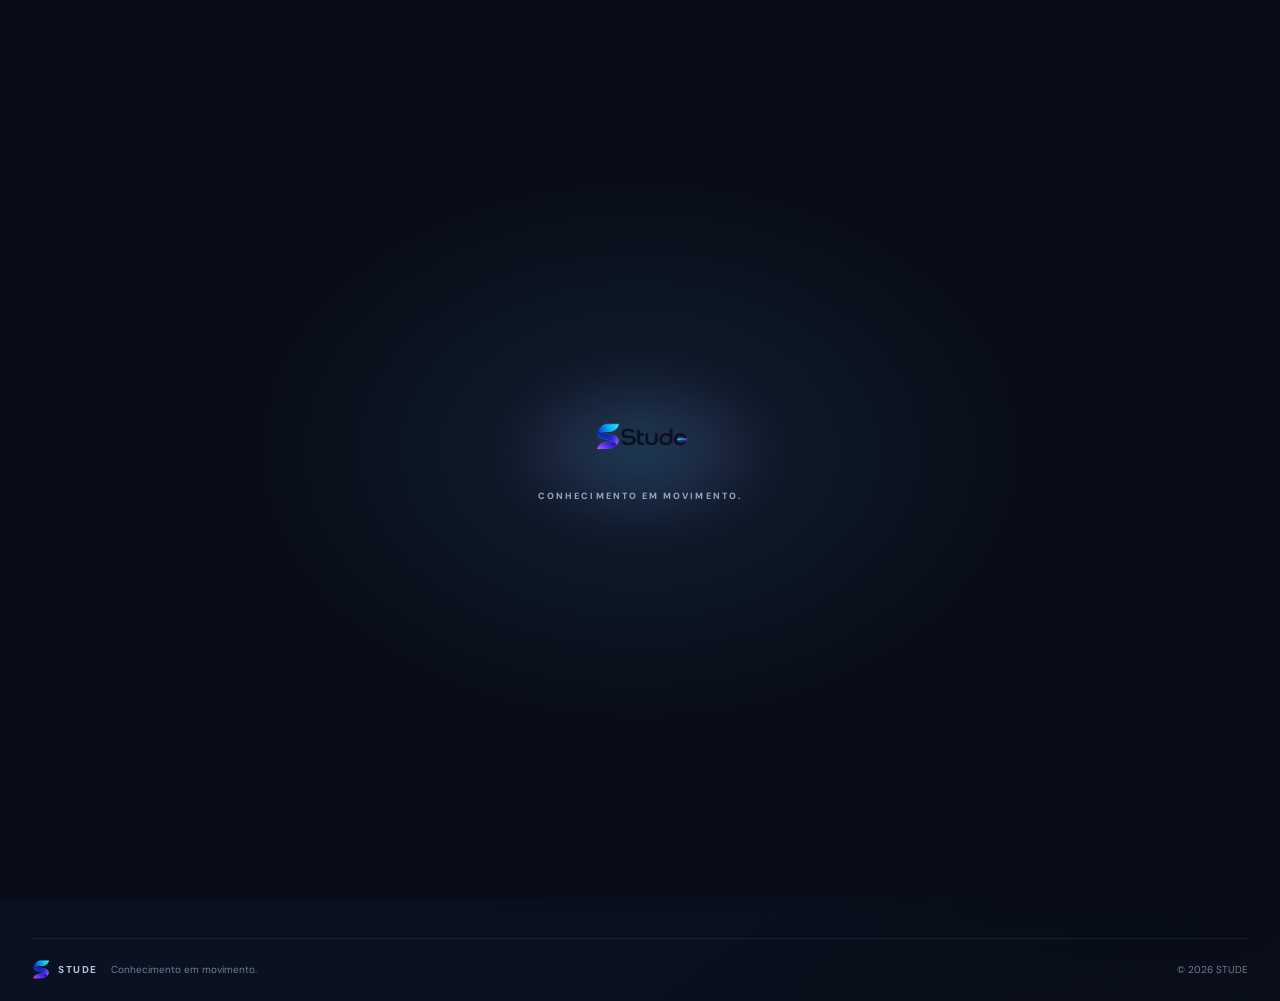
<file: index.html>
<!DOCTYPE html>
<html lang="pt-BR">
<head>
  <meta charset="UTF-8">
  <meta name="viewport" content="width=device-width, initial-scale=1.0">
  <meta name="theme-color" content="#080d18">
  <meta name="description" content="Stude apresenta histórias que merecem ser ouvidas.">
  <title>Stude — Entrevistas</title>

  <link rel="preconnect" href="https://fonts.googleapis.com">
  <link rel="preconnect" href="https://fonts.gstatic.com" crossorigin>
  <link href="https://fonts.googleapis.com/css2?family=DM+Sans:wght@400;500;600;700;800&family=Manrope:wght@400;500;600;700;800&display=swap" rel="stylesheet">
  <link rel="stylesheet" href="style.css">
</head>
<body>
  <div class="intro" id="intro" aria-hidden="true">
    <div class="intro-aura"></div>
    <img src="logo-stude.png" alt="Stude" class="intro-logo">
    <p>CONHECIMENTO EM MOVIMENTO.</p>
  </div>

  <div class="page-shell">
    <header class="topbar">
      <a class="brand" href="#" aria-label="Stude — início">
        <span class="brand-mark"><img src="isotipo.png" alt=""></span>
        <img src="logo-stude.png" alt="Stude" class="brand-wordmark">
      </a>
      <div class="topbar-divider"></div>
      <div class="now-playing">
        <span class="eyebrow">STUDE ORIGINALS</span>
        <span class="topbar-caption">AGORA NA TELA</span>
      </div>
      <div class="class-chip">1ª SÉRIE A</div>
    </header>

    <main class="main-content">
      <section class="intro-copy">
        <div class="intro-kicker"><span class="kicker-line"></span> UMA SÉRIE DE CONVERSAS</div>
        <h1>Histórias que merecem <span>ser ouvidas.</span></h1>
        <p>Conheça pessoas, experiências e perspectivas em cada entrevista.</p>
      </section>

      <section class="watch-layout" aria-label="Entrevistas Stude">
        <div class="main-column">
          <div class="player-heading">
            <div class="player-brand-aura">
              <img src="logo-stude.png" alt="Stude" class="player-logo">
            </div>
            <div class="player-heading-copy">
              <span class="eyebrow">AGORA NA TELA</span>
              <h2 id="currentTitle">Leonardo</h2>
            </div>
            <span class="live-label"><span></span> STUDE ORIGINALS</span>
          </div>

          <div class="player-frame" id="playerShell">
            <div id="videoPlayer" class="video-player"></div>

            <div class="start-overlay" id="startOverlay">
              <div class="start-card">
                <div class="start-play-icon">▶</div>
                <span class="eyebrow">STUDE ORIGINALS</span>
                <h3>Uma história de cada vez.</h3>
                <p>Inicie a reprodução. As próximas entrevistas avançarão automaticamente.</p>
                <button class="start-button" id="startButton" type="button">
                  <span>Iniciar entrevistas</span><span aria-hidden="true">→</span>
                </button>
              </div>
            </div>
          </div>

          <div class="video-meta">
            <div>
              <span class="eyebrow">ENTREVISTA · 1ª SÉRIE A</span>
              <h3 id="videoTitle">Leonardo</h3>
            </div>
            <div class="playback-state">
              <span class="state-dot"></span>
              <span id="playingStatus">AGUARDANDO</span>
            </div>
          </div>
        </div>

        <aside class="playlist-panel">
          <button class="fullscreen-button" id="fullscreenBtn" type="button" aria-label="Assistir vídeo em tela cheia">
            <svg viewBox="0 0 24 24" aria-hidden="true">
              <path d="M8 3H5a2 2 0 0 0-2 2v3M16 3h3a2 2 0 0 1 2 2v3M21 16v3a2 2 0 0 1-2 2h-3M3 16v3a2 2 0 0 0 2 2h3"/>
            </svg>
            <span id="fullscreenText">Assistir em tela cheia</span>
            <span class="fullscreen-shortcut">⛶</span>
          </button>

          <div class="playlist-heading">
            <div>
              <span class="eyebrow">STUDE ORIGINALS</span>
              <h2>Entrevistas</h2>
            </div>
            <span class="playlist-count" id="playlistCount">07 VÍDEOS</span>
          </div>

          <div class="playlist" id="playlist" aria-label="Lista de entrevistas"></div>

          <div class="playlist-footer">
            <span class="footer-pulse"></span>
            <span>Uma sequência de histórias.</span>
          </div>
        </aside>
      </section>
    </main>

    <footer class="site-footer">
      <div class="footer-brand">
        <img src="isotipo.png" alt="">
        <span>STUDE</span>
      </div>
      <span>Conhecimento em movimento.</span>
      <span class="footer-copyright">© 2026 STUDE</span>
    </footer>
  </div>

  <script src="script.js"></script>
</body>
</html>
</file>
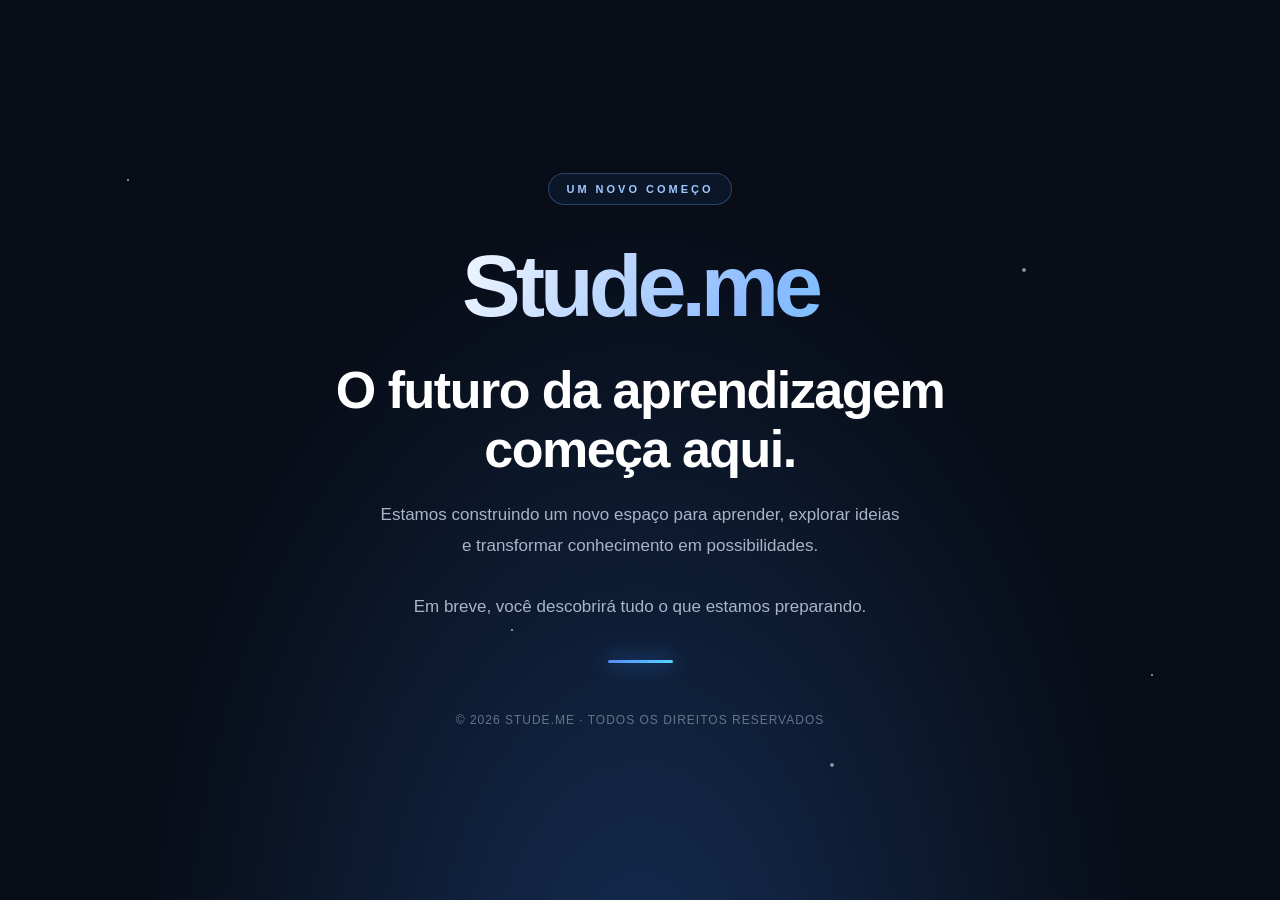
<file: index (3).html>
<!DOCTYPE html>
<html lang="pt-BR">
<head>
  <meta charset="UTF-8">
  <meta name="viewport" content="width=device-width, initial-scale=1.0">
  <meta name="theme-color" content="#080d18">
  <meta name="description" content="Stude.me — um novo espaço para aprender, descobrir e evoluir.">
  <title>Stude.me — Em breve</title>

  <style>
    * {
      margin: 0;
      padding: 0;
      box-sizing: border-box;
    }

    body {
      min-height: 100vh;
      display: flex;
      align-items: center;
      justify-content: center;
      overflow: hidden;
      background:
        radial-gradient(ellipse at 50% 110%, #142c50 0%, transparent 55%),
        #080d18;
      color: #ffffff;
      font-family: Arial, Helvetica, sans-serif;
      padding: 24px;
    }

    .stars {
      position: fixed;
      inset: 0;
      pointer-events: none;
      background-image:
        radial-gradient(1px 1px at 10% 20%, #ffffff 100%, transparent),
        radial-gradient(2px 2px at 80% 30%, #ffffff 100%, transparent),
        radial-gradient(1px 1px at 40% 70%, #ffffff 100%, transparent),
        radial-gradient(2px 2px at 65% 85%, #ffffff 100%, transparent),
        radial-gradient(1px 1px at 90% 75%, #ffffff 100%, transparent);
      opacity: .5;
    }

    .container {
      position: relative;
      z-index: 1;
      width: 100%;
      max-width: 760px;
      text-align: center;
      animation: appear 1.2s ease both;
    }

    .logo {
      font-size: clamp(52px, 10vw, 88px);
      font-weight: 800;
      letter-spacing: -5px;
      background: linear-gradient(120deg, #ffffff 20%, #8cbaff 65%, #54d6ff);
      -webkit-background-clip: text;
      background-clip: text;
      color: transparent;
      margin-bottom: 24px;
    }

    .tag {
      display: inline-block;
      padding: 9px 17px;
      border: 1px solid rgba(112, 175, 255, .3);
      border-radius: 50px;
      color: #9fcaff;
      font-size: 11px;
      font-weight: bold;
      letter-spacing: 3px;
      text-transform: uppercase;
      margin-bottom: 30px;
      background: rgba(35, 91, 160, .12);
    }

    h1 {
      font-size: clamp(30px, 6vw, 52px);
      line-height: 1.15;
      letter-spacing: -1.5px;
      margin-bottom: 20px;
    }

    .description {
      max-width: 530px;
      margin: 0 auto;
      color: #a8b5c9;
      font-size: 17px;
      line-height: 1.8;
    }

    .line {
      width: 65px;
      height: 3px;
      border-radius: 10px;
      margin: 38px auto;
      background: linear-gradient(90deg, #568bff, #54d6ff);
      box-shadow: 0 0 20px #368fff;
    }

    footer {
      color: #64748b;
      font-size: 12px;
      letter-spacing: 1px;
      margin-top: 50px;
    }

    @keyframes appear {
      from {
        opacity: 0;
        transform: translateY(25px);
      }
      to {
        opacity: 1;
        transform: translateY(0);
      }
    }

    @media (max-width: 480px) {
      .logo {
        letter-spacing: -3px;
      }

      .description {
        font-size: 15px;
      }
    }

    @media (prefers-reduced-motion: reduce) {
      *, *::before, *::after {
        animation: none !important;
      }
    }
  </style>
</head>

<body>
  <div class="stars"></div>

  <main class="container">
    <div class="tag">Um novo começo</div>

    <div class="logo">Stude.me</div>

    <h1>O futuro da aprendizagem começa aqui.</h1>

    <p class="description">
      Estamos construindo um novo espaço para aprender,
      explorar ideias e transformar conhecimento em possibilidades.
      <br><br>
      Em breve, você descobrirá tudo o que estamos preparando.
    </p>

    <div class="line"></div>

    <footer>
      © 2026 STUDE.ME · TODOS OS DIREITOS RESERVADOS
    </footer>
  </main>
</body>
</html>
</file>
<file: style.css>
/* =========================================================
   STUDE — INTERVIEW EXPERIENCE
   ========================================================= */

:root {
  color-scheme: dark;
  --bg: #080d18;
  --surface: #0d1422;
  --surface-2: #111b2d;
  --line: rgba(160, 184, 224, .13);
  --text: #f1f5ff;
  --muted: #8794aa;
  --cyan: #24d5e8;
  --blue: #69aaff;
  --violet: #9a83ff;
  --font: "DM Sans", "Manrope", sans-serif;
}

* { box-sizing: border-box; }

html { min-height: 100%; background: var(--bg); }

body {
  margin: 0;
  min-height: 100vh;
  color: var(--text);
  font-family: var(--font);
  background:
    radial-gradient(ellipse at 12% 2%, rgba(41, 116, 181, .13), transparent 31rem),
    radial-gradient(ellipse at 88% 8%, rgba(105, 82, 185, .10), transparent 34rem),
    linear-gradient(145deg, #080d18 0%, #0a1120 54%, #080d18 100%);
}

button { font: inherit; }

.page-shell {
  width: min(1440px, calc(100% - 64px));
  margin: 0 auto;
}

.topbar {
  min-height: 76px;
  display: flex;
  align-items: center;
  gap: 22px;
  border-bottom: 1px solid rgba(155, 180, 220, .10);
}

.brand {
  display: inline-flex;
  align-items: center;
  gap: 10px;
  text-decoration: none;
  min-width: 116px;
}

.brand-mark {
  width: 34px;
  height: 34px;
  display: grid;
  place-items: center;
  border-radius: 11px;
  background: linear-gradient(145deg, rgba(84, 180, 255, .17), rgba(151, 118, 255, .16));
  box-shadow: 0 0 24px rgba(83, 166, 255, .12);
}

.brand-mark img { width: 21px; height: 21px; object-fit: contain; }
.brand-wordmark { width: 69px; max-height: 28px; object-fit: contain; object-position: left center; }

.topbar-divider { width: 1px; height: 38px; background: var(--line); }

.now-playing { display: flex; flex-direction: column; gap: 3px; }
.eyebrow, .topbar-caption, .intro-kicker {
  font-size: 9px;
  font-weight: 800;
  letter-spacing: .19em;
}
.eyebrow { color: var(--cyan); }
.topbar-caption { color: #a9b4c8; font-size: 8px; }
.class-chip {
  margin-left: auto;
  padding: 8px 12px;
  border: 1px solid var(--line);
  border-radius: 8px;
  color: #9eabc0;
  font-size: 9px;
  font-weight: 700;
  letter-spacing: .12em;
}

.main-content { padding: 38px 0 52px; }

.intro-copy { margin-bottom: 27px; }
.intro-kicker { display: flex; align-items: center; gap: 10px; color: #9aa9c1; }
.kicker-line { width: 22px; height: 1px; background: var(--cyan); box-shadow: 0 0 10px var(--cyan); }
.intro-copy h1 {
  margin: 13px 0 8px;
  font-family: "Manrope", var(--font);
  font-size: clamp(28px, 3.3vw, 43px);
  line-height: 1.12;
  letter-spacing: -.045em;
  font-weight: 800;
}
.intro-copy h1 span {
  background: linear-gradient(95deg, #d7efff 0%, #83dfff 43%, #b7a5ff 100%);
  -webkit-background-clip: text;
  background-clip: text;
  color: transparent;
}
.intro-copy p { margin: 0; color: var(--muted); font-size: 13px; }

.watch-layout {
  display: grid;
  grid-template-columns: minmax(0, 1fr) 310px;
  align-items: stretch;
  gap: 22px;
}

.main-column { min-width: 0; }

.player-heading {
  min-height: 58px;
  display: flex;
  align-items: center;
  gap: 15px;
  padding: 7px 15px;
  margin-bottom: 12px;
  border: 1px solid rgba(145, 184, 240, .12);
  border-radius: 13px;
  overflow: hidden;
  background:
    radial-gradient(ellipse at 8% 50%, rgba(113, 203, 255, .20), transparent 38%),
    radial-gradient(ellipse at 28% 0%, rgba(174, 151, 255, .15), transparent 52%),
    linear-gradient(105deg, rgba(66, 119, 175, .10), rgba(107, 91, 164, .07), rgba(13, 20, 34, .55));
  box-shadow: inset 0 1px rgba(255,255,255,.035);
}

.player-brand-aura {
  position: relative;
  width: 125px;
  min-width: 125px;
  height: 54px;
  display: grid;
  place-items: center;
  border-right: 1px solid rgba(173, 197, 236, .15);
}

.player-brand-aura::before {
  content: "";
  position: absolute;
  inset: -24px 2px;
  background: radial-gradient(
    ellipse,
    rgba(105, 199, 255, .25),
    rgba(154, 130, 255, .14) 48%,
    transparent 72%
  );
  filter: blur(10px);
}

.player-logo {
  position: relative;
  z-index: 1;
  width: 100px;
  max-height: 44px;
  object-fit: contain;
}
.player-heading-copy { min-width: 0; }
.player-heading-copy .eyebrow { font-size: 8px; }
.player-heading-copy h2 { margin: 4px 0 0; font-size: 16px; font-weight: 800; letter-spacing: -.025em; }
.live-label {
  margin-left: auto;
  display: flex;
  align-items: center;
  gap: 7px;
  color: #7e8ca4;
  font-size: 8px;
  font-weight: 800;
  letter-spacing: .12em;
  white-space: nowrap;
}
.live-label span, .state-dot, .footer-pulse {
  width: 7px; height: 7px; border-radius: 50%;
  background: var(--cyan);
  box-shadow: 0 0 12px rgba(36, 213, 232, .75);
}

.player-frame {
  position: relative;
  width: 100%;
  aspect-ratio: 16 / 9;
  overflow: hidden;
  isolation: isolate;
  border: 1px solid rgba(153, 184, 229, .18);
  border-radius: 12px;
  background: #03060d;
  box-shadow: 0 22px 65px rgba(0, 0, 0, .34), 0 0 35px rgba(62, 121, 190, .07);
}
.video-player, .video-player iframe {
  display: block;
  width: 100%;
  height: 100%;
  border: 0;
}
.start-overlay {
  position: absolute;
  inset: 0;
  z-index: 5;
  display: grid;
  place-items: center;
  padding: 20px;
  background:
    radial-gradient(ellipse at 50% 45%, rgba(24, 51, 84, .36), transparent 55%),
    rgba(4, 9, 18, .72);
  backdrop-filter: blur(5px);
  transition: opacity .35s ease, visibility .35s ease;
}
.start-overlay.hidden { opacity: 0; visibility: hidden; pointer-events: none; }
.start-card { width: min(390px, 100%); text-align: center; }
.start-play-icon {
  width: 54px; height: 54px; margin: 0 auto 17px;
  display: grid; place-items: center; padding-left: 3px;
  border: 1px solid rgba(143, 210, 255, .42);
  border-radius: 50%;
  color: #eaf8ff;
  background: linear-gradient(145deg, rgba(51, 179, 222, .25), rgba(127, 111, 226, .28));
  box-shadow: 0 0 35px rgba(58, 172, 225, .20);
}
.start-card h3 { margin: 9px 0 7px; font-size: clamp(19px, 2.5vw, 25px); letter-spacing: -.035em; }
.start-card p { max-width: 330px; margin: 0 auto 20px; color: #aab8cd; font-size: 12px; line-height: 1.6; }
.start-button {
  min-height: 43px; padding: 0 18px; display: inline-flex; align-items: center; gap: 22px;
  border: 1px solid rgba(114, 210, 246, .45); border-radius: 9px;
  color: #06121e; font-size: 12px; font-weight: 800; cursor: pointer;
  background: linear-gradient(100deg, #8be4f4, #9dbdff 58%, #c0adff);
  box-shadow: 0 8px 25px rgba(87, 172, 230, .18);
  transition: transform .2s ease, filter .2s ease;
}
.start-button:hover { transform: translateY(-2px); filter: brightness(1.08); }

.video-meta {
  min-height: 68px;
  display: flex; align-items: center; justify-content: space-between; gap: 15px;
  padding: 17px 2px 0;
}
.video-meta .eyebrow { font-size: 8px; }
.video-meta h3 { margin: 6px 0 0; font-size: 18px; letter-spacing: -.025em; }
.playback-state { display: flex; align-items: center; gap: 9px; color: #71819a; font-size: 8px; font-weight: 800; letter-spacing: .12em; }
.state-dot { width: 7px; height: 7px; }

.playlist-panel {
  min-width: 0;
  padding: 16px 15px 13px;
  border: 1px solid rgba(153, 184, 229, .14);
  border-radius: 13px;
  background: linear-gradient(155deg, rgba(15, 23, 38, .96), rgba(11, 18, 31, .96));
  box-shadow: 0 18px 55px rgba(0,0,0,.17);
}

/* O CONTROLE FICA ACIMA DO TÍTULO "ENTREVISTAS" */
.fullscreen-button {
  width: 100%;
  min-height: 43px;
  margin: 0 0 20px;
  padding: 0 12px;
  display: flex;
  align-items: center;
  gap: 10px;
  border: 1px solid rgba(111, 185, 226, .27);
  border-radius: 9px;
  color: #dceeff;
  background:
    linear-gradient(100deg, rgba(38, 151, 190, .16), rgba(111, 101, 193, .15)),
    rgba(17, 29, 48, .85);
  cursor: pointer;
  text-align: left;
  font-size: 11px;
  font-weight: 700;
  transition: border-color .2s ease, background .2s ease, transform .2s ease, box-shadow .2s ease;
}
.fullscreen-button svg {
  width: 17px; height: 17px; flex: 0 0 auto;
  fill: none; stroke: #83dcf1; stroke-width: 1.7; stroke-linecap: round; stroke-linejoin: round;
}
.fullscreen-button:hover {
  transform: translateY(-1px);
  border-color: rgba(91, 211, 235, .58);
  background: linear-gradient(100deg, rgba(38, 151, 190, .25), rgba(111, 101, 193, .22));
  box-shadow: 0 7px 24px rgba(42, 161, 202, .10);
}
.fullscreen-shortcut {
  margin-left: auto; color: #91a5c0; font-size: 17px; line-height: 1;
}

.playlist-heading {
  display: flex; align-items: center; justify-content: space-between; gap: 8px;
  padding: 0 2px 16px;
  border-bottom: 1px solid var(--line);
}
.playlist-heading .eyebrow { font-size: 8px; }
.playlist-heading h2 { margin: 7px 0 0; font-size: 18px; letter-spacing: -.025em; }
.playlist-count {
  padding: 7px 8px; border: 1px solid var(--line); border-radius: 6px;
  color: #8d9ab0; font-size: 8px; font-weight: 700; white-space: nowrap;
}
.playlist { display: flex; flex-direction: column; gap: 5px; padding: 11px 0 7px; }
.playlist-item {
  width: 100%; min-height: 53px; display: flex; align-items: center; gap: 12px;
  padding: 7px 9px; border: 1px solid transparent; border-radius: 8px;
  color: var(--text); background: transparent; text-align: left; cursor: pointer;
  transition: background .2s ease, border-color .2s ease, transform .2s ease;
}
.playlist-item:hover { background: rgba(105, 151, 210, .08); transform: translateX(2px); }
.playlist-item.active {
  border-color: rgba(39, 196, 224, .30);
  background: linear-gradient(105deg, rgba(27, 155, 187, .13), rgba(94, 101, 176, .12));
}
.episode-number {
  width: 28px; height: 28px; flex: 0 0 28px;
  display: grid; place-items: center; border-radius: 6px;
  color: #8291a9; background: rgba(116, 139, 176, .10);
  font-size: 10px; font-weight: 700;
}
.playlist-item.active .episode-number { color: #35d8eb; background: rgba(23, 188, 213, .13); }
.episode-info { min-width: 0; display: flex; flex-direction: column; gap: 5px; }
.episode-info strong { font-size: 11px; font-weight: 800; }
.episode-info small { color: #74839b; font-size: 7px; font-weight: 700; letter-spacing: .12em; }
.episode-state { margin-left: auto; color: var(--cyan); font-size: 11px; }
.playlist-footer {
  min-height: 34px; display: flex; align-items: center; gap: 9px;
  padding: 9px 2px 0; border-top: 1px solid var(--line);
  color: #75839a; font-size: 9px;
}
.footer-pulse { width: 6px; height: 6px; }

.site-footer {
  min-height: 63px; display: flex; align-items: center; gap: 13px;
  border-top: 1px solid rgba(155, 180, 220, .10);
  color: #718098; font-size: 10px;
}
.footer-brand { display: flex; align-items: center; gap: 7px; color: #b5c2d7; font-size: 10px; font-weight: 800; letter-spacing: .15em; }
.footer-brand img { width: 19px; height: 19px; object-fit: contain; }
.footer-copyright { margin-left: auto; }

/* INTRO */
.intro {
  position: fixed; inset: 0; z-index: 100;
  display: flex; flex-direction: column; align-items: center; justify-content: center; gap: 15px;
  background: #080d18;
  transition: opacity .7s ease, visibility .7s ease;
}
.intro::after {
  content: ""; position: absolute; inset: 0;
  background: radial-gradient(ellipse at center, rgba(81, 159, 219, .13), transparent 42%);
  pointer-events: none;
}
.intro-aura {
  position: absolute; width: 260px; height: 150px; border-radius: 50%;
  background: radial-gradient(ellipse, rgba(75, 186, 237, .20), rgba(142, 117, 238, .11) 48%, transparent 72%);
  filter: blur(22px);
}
.intro-logo { position: relative; z-index: 1; width: 150px; max-height: 76px; object-fit: contain; }
.intro p { position: relative; z-index: 1; margin: 0; color: #93a6c1; font-size: 9px; font-weight: 800; letter-spacing: .23em; }
.intro.finished { opacity: 0; visibility: hidden; }

/* PLAYER EM TELA CHEIA: O BOTÃO ESTÁ NA COLUNA LATERAL,
   MAS O ELEMENTO QUE EXPANDE É SOMENTE O PLAYER. */
.player-frame:fullscreen {
  width: 100vw !important;
  height: 100vh !important;
  max-width: none;
  max-height: none;
  aspect-ratio: auto;
  border: 0;
  border-radius: 0;
  background: #000;
  box-shadow: none;
}
.player-frame:fullscreen .video-player,
.player-frame:fullscreen iframe {
  width: 100% !important;
  height: 100% !important;
}
.player-frame:fullscreen .start-overlay { border-radius: 0; }
.player-frame:fullscreen::backdrop { background: #000; }

@media (max-width: 980px) {
  .page-shell { width: min(100% - 36px, 760px); }
  .watch-layout { grid-template-columns: minmax(0, 1fr); }
  .playlist-panel { padding: 15px; }
  .playlist { display: grid; grid-template-columns: repeat(2, minmax(0, 1fr)); }
  .playlist-footer { margin-top: 5px; }
}

@media (max-width: 560px) {
  .page-shell { width: calc(100% - 28px); }
  .topbar { min-height: 65px; gap: 13px; }
  .brand { min-width: auto; }
  .brand-wordmark { width: 59px; }
  .class-chip { padding: 7px 8px; font-size: 8px; }
  .main-content { padding: 29px 0 36px; }
  .intro-copy { margin-bottom: 21px; }
  .intro-copy h1 { font-size: 30px; }
  .intro-copy p { max-width: 320px; font-size: 12px; line-height: 1.55; }
  .player-heading { gap: 10px; min-height: 54px; padding: 6px 10px; }
  .player-brand-aura { width: 70px; min-width: 70px; height: 37px; }
  .player-logo { width: 55px; }
  .player-heading-copy h2 { font-size: 14px; }
  .live-label { display: none; }
  .player-frame { border-radius: 9px; }
  .video-meta h3 { font-size: 16px; }
  .playlist-panel { padding: 13px 11px; }
  .playlist { grid-template-columns: 1fr; gap: 3px; }
  .playlist-item { min-height: 49px; }
  .site-footer { flex-wrap: wrap; padding: 14px 0; gap: 9px 13px; }
  .site-footer > span:nth-child(2) { display: none; }
}

@media (prefers-reduced-motion: reduce) {
  *, *::before, *::after { scroll-behavior: auto !important; transition-duration: .01ms !important; }
}
</file>
